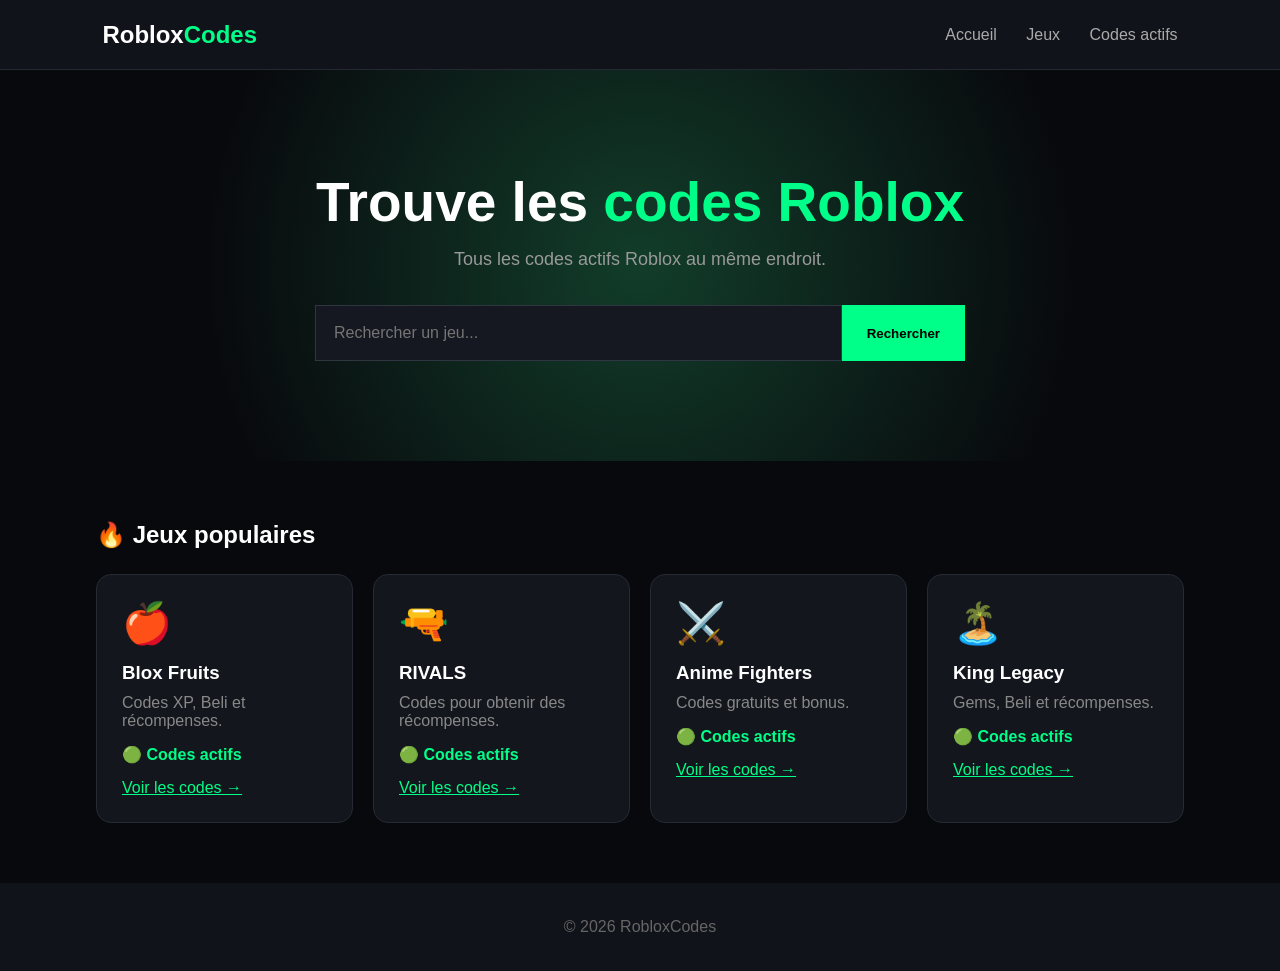
<file: index.html>
<!DOCTYPE html>
<html lang="fr">

<head>

    <meta charset="UTF-8">

    <meta name="viewport" content="width=device-width, initial-scale=1.0">

    <title>RobloxCodes - Codes Roblox</title>

    <link rel="stylesheet" href="style.css">

    <script src="script.js" defer></script>

</head>


<body>


<!-- NAVIGATION -->

<nav>

    <div class="logo">
        Roblox<span>Codes</span>
    </div>


    <div>

        <a href="index.html">
            Accueil
        </a>

        <a href="#games">
            Jeux
        </a>

        <a href="codes.html">
            Codes actifs
        </a>

    </div>

</nav>



<!-- HERO -->

<section class="hero">

    <h1>
        Trouve les <span>codes Roblox</span>
    </h1>


    <p>
        Tous les codes actifs Roblox au même endroit.
    </p>


    <!-- RECHERCHE -->

    <div class="search">

        <input
            type="text"
            placeholder="Rechercher un jeu..."
            id="searchInput"
        >


        <button>
            Rechercher
        </button>

    </div>

</section>



<!-- JEUX -->

<main class="container" id="games">


    <h2 class="title">
        🔥 Jeux populaires
    </h2>



    <div class="games">


        <!-- BLOX FRUITS -->

        <div class="game">

            <div class="icon">
                🍎
            </div>


            <h3>
                Blox Fruits
            </h3>


            <p>
                Codes XP, Beli et récompenses.
            </p>


            <div class="active">
                🟢 Codes actifs
            </div>


            <a
                href="games/blox-fruits.html"
                style="display:block; margin-top:15px; color:#00ff88;"
            >
                Voir les codes →
            </a>

        </div>



        <!-- RIVALS -->

        <div class="game">

            <div class="icon">
                🔫
            </div>


            <h3>
                RIVALS
            </h3>


            <p>
                Codes pour obtenir des récompenses.
            </p>


            <div class="active">
                🟢 Codes actifs
            </div>


            <a
                href="games/rivals.html"
                style="display:block; margin-top:15px; color:#00ff88;"
            >
                Voir les codes →
            </a>

        </div>



        <!-- ANIME FIGHTERS -->

        <div class="game">

            <div class="icon">
                ⚔️
            </div>


            <h3>
                Anime Fighters
            </h3>


            <p>
                Codes gratuits et bonus.
            </p>


            <div class="active">
                🟢 Codes actifs
            </div>


            <a
                href="games/anime-fighters.html"
                style="display:block; margin-top:15px; color:#00ff88;"
            >
                Voir les codes →
            </a>

        </div>



        <!-- KING LEGACY -->

        <div class="game">

            <div class="icon">
                🏝️
            </div>


            <h3>
                King Legacy
            </h3>


            <p>
                Gems, Beli et récompenses.
            </p>


            <div class="active">
                🟢 Codes actifs
            </div>


            <a
                href="games/king-legacy.html"
                style="display:block; margin-top:15px; color:#00ff88;"
            >
                Voir les codes →
            </a>

        </div>


    </div>


</main>



<!-- FOOTER -->

<footer>

    © 2026 RobloxCodes

</footer>


</body>

</html>
</file>
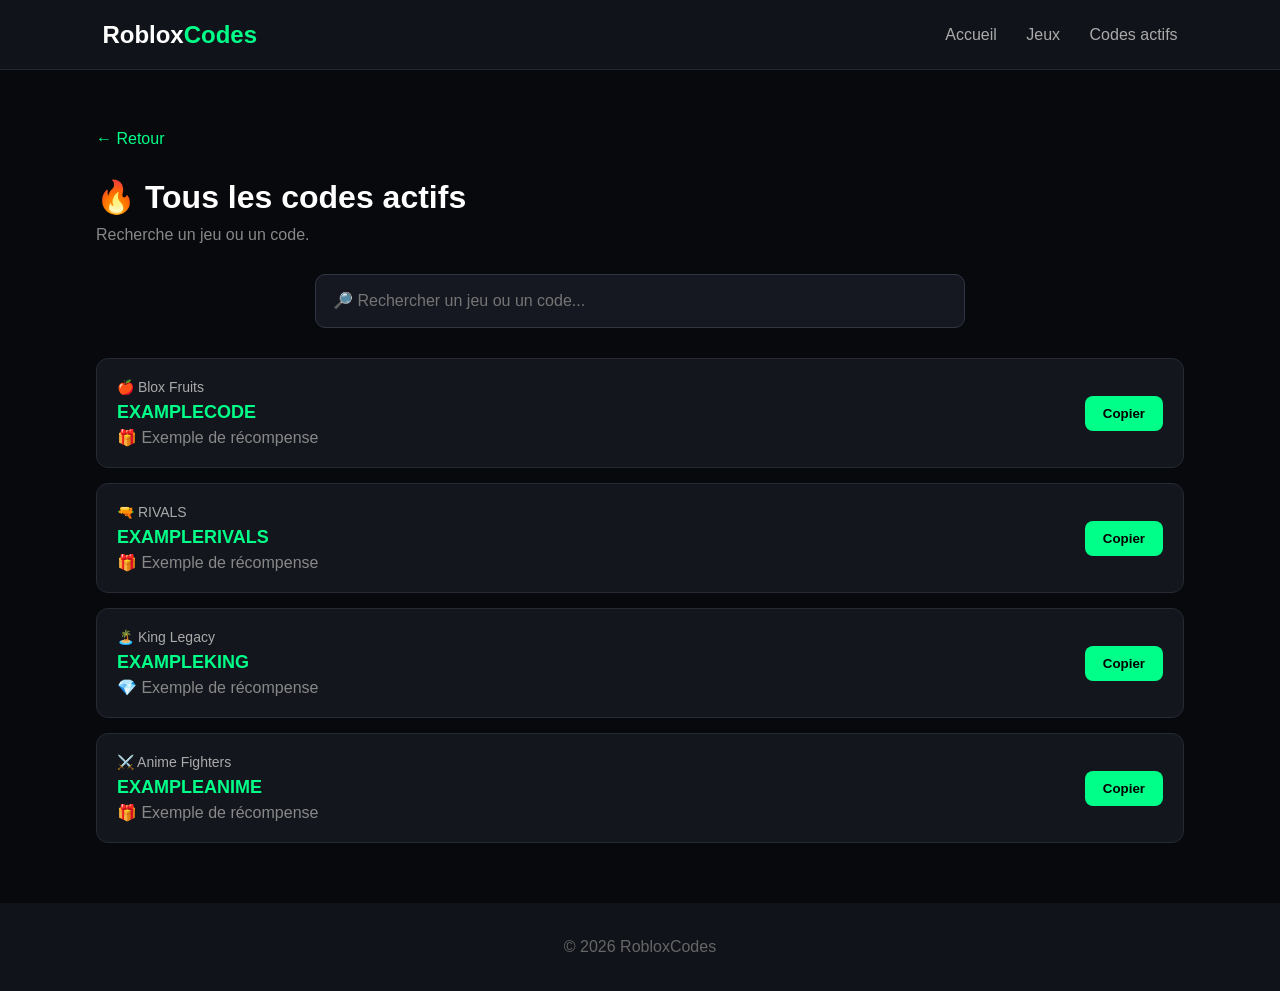
<file: codes.html>
<!DOCTYPE html>
<html lang="fr">

<head>

    <meta charset="UTF-8">

    <meta name="viewport" content="width=device-width, initial-scale=1.0">

    <title>Tous les codes - RobloxCodes</title>

    <link rel="stylesheet" href="style.css">

    <style>

        .codes-search {
            width: 100%;
            max-width: 650px;
            margin: 30px auto;
            display: flex;
        }

        .codes-search input {
            flex: 1;
            padding: 17px;
            background: #151820;
            border: 1px solid #303641;
            color: white;
            outline: none;
            font-size: 16px;
            border-radius: 10px;
        }

        .codes-list {
            display: grid;
            gap: 15px;
            margin-top: 30px;
        }

        .code {
            background: #13161d;
            border: 1px solid #252a34;
            border-radius: 12px;
            padding: 20px;

            display: flex;
            justify-content: space-between;
            align-items: center;
        }

        .game-name {
            color: #aaa;
            font-size: 14px;
            margin-bottom: 7px;
        }

        .code-name {
            color: #00ff88;
            font-weight: bold;
            font-size: 18px;
        }

        .reward {
            color: #888;
            margin-top: 5px;
        }

        .copy {
            background: #00ff88;
            border: none;
            padding: 10px 18px;
            border-radius: 8px;
            cursor: pointer;
            font-weight: bold;
        }

        .copy:hover {
            transform: scale(1.05);
        }

        .back {
            display: inline-block;
            margin-bottom: 30px;
            color: #00ff88;
            text-decoration: none;
        }

        .no-results {
            display: none;
            text-align: center;
            color: #777;
            padding: 30px;
        }

    </style>

</head>


<body>


<!-- NAVIGATION -->

<nav>

    <div class="logo">
        Roblox<span>Codes</span>
    </div>


    <div>

        <a href="index.html">
            Accueil
        </a>

        <a href="index.html#games">
            Jeux
        </a>

        <a href="codes.html">
            Codes actifs
        </a>

    </div>

</nav>



<!-- CONTENU -->

<main class="container">


    <a class="back" href="index.html">
        ← Retour
    </a>


    <h1>
        🔥 Tous les codes actifs
    </h1>


    <p style="color:#888; margin-top:10px;">
        Recherche un jeu ou un code.
    </p>



    <!-- RECHERCHE -->

    <div class="codes-search">

        <input
            type="text"
            id="codeSearch"
            placeholder="🔎 Rechercher un jeu ou un code..."
        >

    </div>



    <!-- CODES -->

    <div class="codes-list" id="codesList">


        <!-- BLOX FRUITS -->

        <div class="code">

            <div>

                <div class="game-name">
                    🍎 Blox Fruits
                </div>

                <div class="code-name">
                    EXAMPLECODE
                </div>

                <div class="reward">
                    🎁 Exemple de récompense
                </div>

            </div>


            <button
                class="copy"
                onclick="copyCode('EXAMPLECODE')">

                Copier

            </button>

        </div>



        <!-- RIVALS -->

        <div class="code">

            <div>

                <div class="game-name">
                    🔫 RIVALS
                </div>

                <div class="code-name">
                    EXAMPLERIVALS
                </div>

                <div class="reward">
                    🎁 Exemple de récompense
                </div>

            </div>


            <button
                class="copy"
                onclick="copyCode('EXAMPLERIVALS')">

                Copier

            </button>

        </div>



        <!-- KING LEGACY -->

        <div class="code">

            <div>

                <div class="game-name">
                    🏝️ King Legacy
                </div>

                <div class="code-name">
                    EXAMPLEKING
                </div>

                <div class="reward">
                    💎 Exemple de récompense
                </div>

            </div>


            <button
                class="copy"
                onclick="copyCode('EXAMPLEKING')">

                Copier

            </button>

        </div>



        <!-- ANIME FIGHTERS -->

        <div class="code">

            <div>

                <div class="game-name">
                    ⚔️ Anime Fighters
                </div>

                <div class="code-name">
                    EXAMPLEANIME
                </div>

                <div class="reward">
                    🎁 Exemple de récompense
                </div>

            </div>


            <button
                class="copy"
                onclick="copyCode('EXAMPLEANIME')">

                Copier

            </button>

        </div>


    </div>


    <div class="no-results" id="noResults">
        😕 Aucun code trouvé.
    </div>


</main>



<footer>

    © 2026 RobloxCodes

</footer>



<script>

const searchInput = document.getElementById("codeSearch");

const codeCards = document.querySelectorAll(".code");

const noResults = document.getElementById("noResults");


searchInput.addEventListener("input", function () {

    const search = searchInput.value.toLowerCase().trim();

    let found = 0;


    codeCards.forEach(function (card) {

        const gameName =
            card.querySelector(".game-name")
            .textContent
            .toLowerCase();

        const codeName =
            card.querySelector(".code-name")
            .textContent
            .toLowerCase();


        if (
            gameName.includes(search) ||
            codeName.includes(search)
        ) {

            card.style.display = "flex";

            found++;

        } else {

            card.style.display = "none";

        }

    });


    if (found === 0) {

        noResults.style.display = "block";

    } else {

        noResults.style.display = "none";

    }

});



function copyCode(code) {

    navigator.clipboard.writeText(code);

    alert("Code copié : " + code);

}

</script>


</body>

</html>
</file>
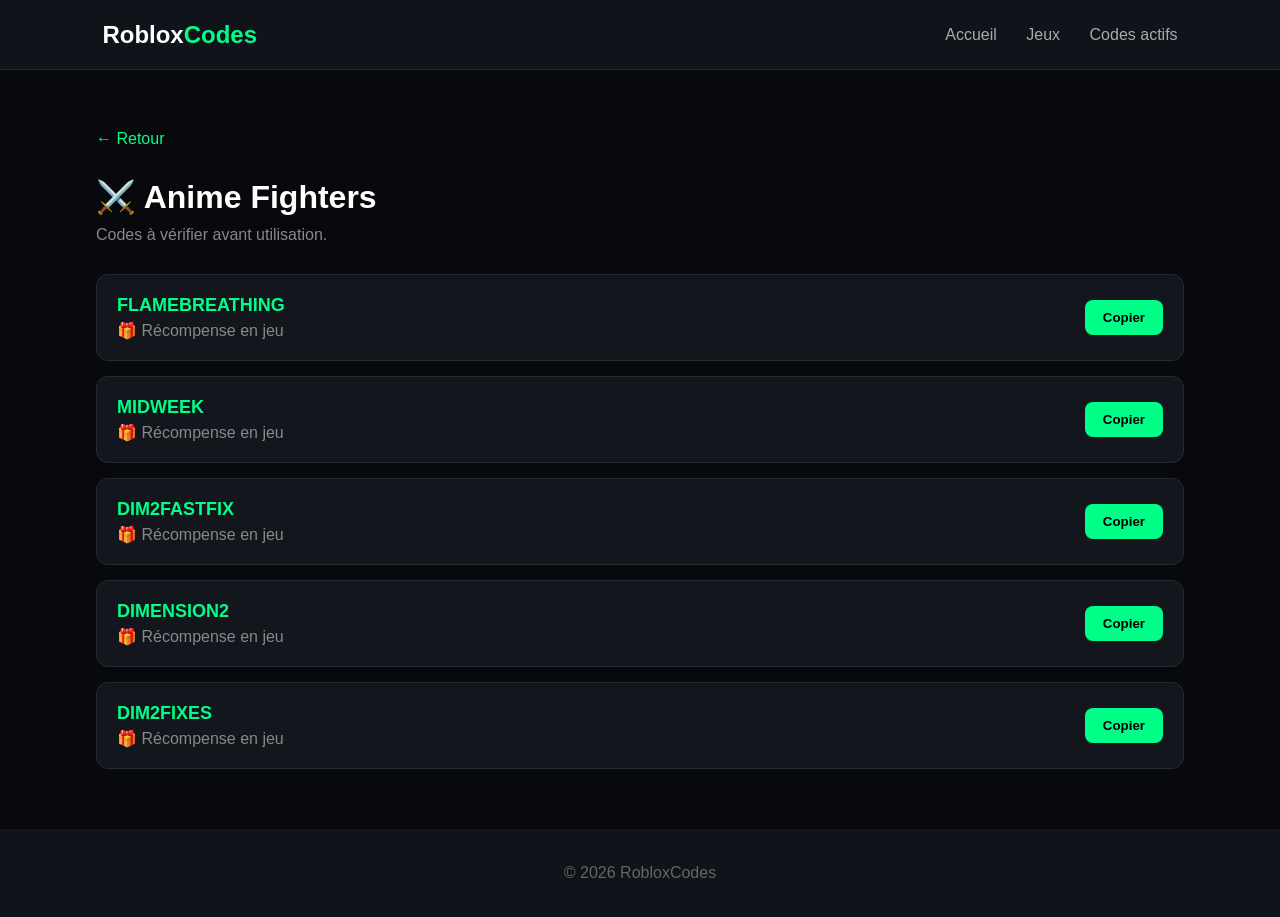
<file: games/anime-fighters.html>
<!DOCTYPE html>
<html lang="fr">

<head>

    <meta charset="UTF-8">

    <meta name="viewport" content="width=device-width, initial-scale=1.0">

    <title>Anime Fighters - Codes Roblox</title>

    <link rel="stylesheet" href="../style.css">

    <style>

        .codes-list {
            display: grid;
            gap: 15px;
            margin-top: 30px;
        }

        .code {
            background: #13161d;
            border: 1px solid #252a34;
            border-radius: 12px;
            padding: 20px;

            display: flex;
            justify-content: space-between;
            align-items: center;
        }

        .code-name {
            color: #00ff88;
            font-weight: bold;
            font-size: 18px;
        }

        .reward {
            color: #888;
            margin-top: 5px;
        }

        .copy {
            background: #00ff88;
            border: none;
            padding: 10px 18px;
            border-radius: 8px;
            cursor: pointer;
            font-weight: bold;
        }

        .copy:hover {
            transform: scale(1.05);
        }

        .back {
            display: inline-block;
            margin-bottom: 30px;
            color: #00ff88;
            text-decoration: none;
        }

    </style>

</head>


<body>


<!-- NAVIGATION -->

<nav>

    <div class="logo">
        Roblox<span>Codes</span>
    </div>

    <div>

        <a href="../index.html">
            Accueil
        </a>

        <a href="../index.html#games">
            Jeux
        </a>

        <a href="../codes.html">
            Codes actifs
        </a>

    </div>

</nav>



<!-- CONTENU -->

<main class="container">


    <a class="back" href="../index.html">
        ← Retour
    </a>


    <h1>
        ⚔️ Anime Fighters
    </h1>


    <p style="color:#888; margin-top:10px;">
        Codes à vérifier avant utilisation.
    </p>



    <!-- CODES -->

    <div class="codes-list">


        <!-- CODE 1 -->

        <div class="code">

            <div>

                <div class="code-name">
                    FLAMEBREATHING
                </div>

                <div class="reward">
                    🎁 Récompense en jeu
                </div>

            </div>


            <button
                class="copy"
                onclick="copyCode('FLAMEBREATHING')">

                Copier

            </button>

        </div>



        <!-- CODE 2 -->

        <div class="code">

            <div>

                <div class="code-name">
                    MIDWEEK
                </div>

                <div class="reward">
                    🎁 Récompense en jeu
                </div>

            </div>


            <button
                class="copy"
                onclick="copyCode('MIDWEEK')">

                Copier

            </button>

        </div>



        <!-- CODE 3 -->

        <div class="code">

            <div>

                <div class="code-name">
                    DIM2FASTFIX
                </div>

                <div class="reward">
                    🎁 Récompense en jeu
                </div>

            </div>


            <button
                class="copy"
                onclick="copyCode('DIM2FASTFIX')">

                Copier

            </button>

        </div>



        <!-- CODE 4 -->

        <div class="code">

            <div>

                <div class="code-name">
                    DIMENSION2
                </div>

                <div class="reward">
                    🎁 Récompense en jeu
                </div>

            </div>


            <button
                class="copy"
                onclick="copyCode('DIMENSION2')">

                Copier

            </button>

        </div>



        <!-- CODE 5 -->

        <div class="code">

            <div>

                <div class="code-name">
                    DIM2FIXES
                </div>

                <div class="reward">
                    🎁 Récompense en jeu
                </div>

            </div>


            <button
                class="copy"
                onclick="copyCode('DIM2FIXES')">

                Copier

            </button>

        </div>


    </div>


</main>



<!-- FOOTER -->

<footer>

    © 2026 RobloxCodes

</footer>



<script>

function copyCode(code) {

    navigator.clipboard.writeText(code);

    alert("Code copié : " + code);

}

</script>


</body>

</html>
</file>
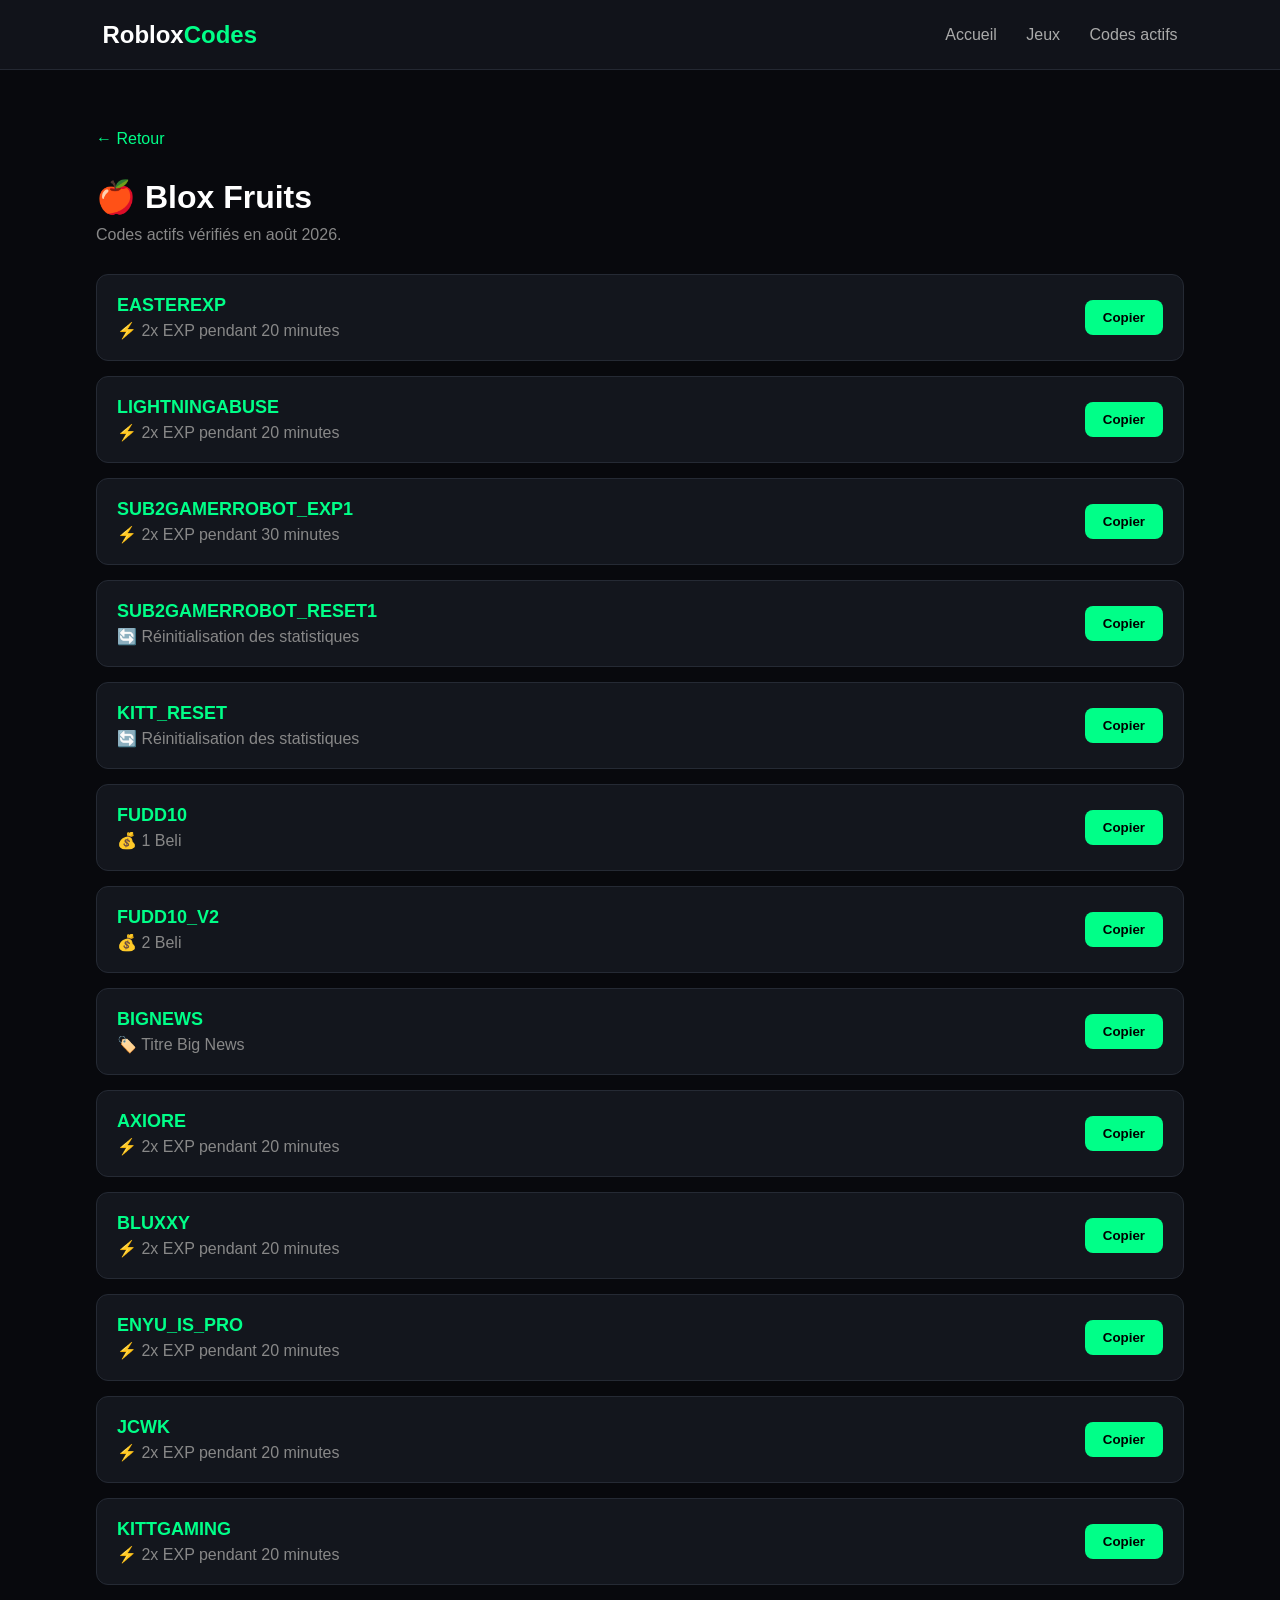
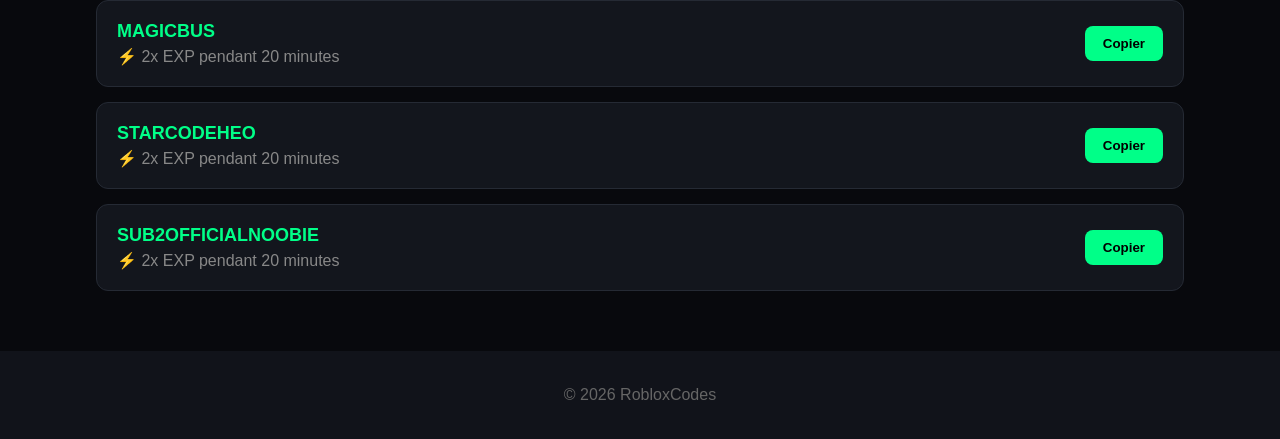
<file: games/blox-fruits.html>
<!DOCTYPE html>
<html lang="fr">
<head>
    <meta charset="UTF-8">
    <meta name="viewport" content="width=device-width, initial-scale=1.0">

    <title>Blox Fruits - Codes Roblox</title>

    <link rel="stylesheet" href="../style.css">

    <style>
        .codes-list {
            display: grid;
            gap: 15px;
            margin-top: 30px;
        }

        .code {
            background: #13161d;
            border: 1px solid #252a34;
            border-radius: 12px;
            padding: 20px;
            display: flex;
            justify-content: space-between;
            align-items: center;
        }

        .code-name {
            color: #00ff88;
            font-weight: bold;
            font-size: 18px;
        }

        .reward {
            color: #888;
            margin-top: 5px;
        }

        .copy {
            background: #00ff88;
            border: none;
            padding: 10px 18px;
            border-radius: 8px;
            cursor: pointer;
            font-weight: bold;
        }

        .back {
            display: inline-block;
            margin-bottom: 30px;
            color: #00ff88;
            text-decoration: none;
        }
    </style>
</head>

<body>

<nav>
    <div class="logo">
        Roblox<span>Codes</span>
    </div>

    <div>
        <a href="../index.html">Accueil</a>
        <a href="../index.html#games">Jeux</a>
        <a href="../codes.html">Codes actifs</a>
    </div>
</nav>

<main class="container">

    <a class="back" href="../index.html">
        ← Retour
    </a>

    <h1>🍎 Blox Fruits</h1>

    <p style="color:#888; margin-top:10px;">
        Codes actifs vérifiés en août 2026.
    </p>

    <div class="codes-list">

        <div class="code">
            <div>
                <div class="code-name">EASTEREXP</div>
                <div class="reward">⚡ 2x EXP pendant 20 minutes</div>
            </div>
            <button class="copy" onclick="copyCode('EASTEREXP')">Copier</button>
        </div>

        <div class="code">
            <div>
                <div class="code-name">LIGHTNINGABUSE</div>
                <div class="reward">⚡ 2x EXP pendant 20 minutes</div>
            </div>
            <button class="copy" onclick="copyCode('LIGHTNINGABUSE')">Copier</button>
        </div>

        <div class="code">
            <div>
                <div class="code-name">SUB2GAMERROBOT_EXP1</div>
                <div class="reward">⚡ 2x EXP pendant 30 minutes</div>
            </div>
            <button class="copy" onclick="copyCode('SUB2GAMERROBOT_EXP1')">Copier</button>
        </div>

        <div class="code">
            <div>
                <div class="code-name">SUB2GAMERROBOT_RESET1</div>
                <div class="reward">🔄 Réinitialisation des statistiques</div>
            </div>
            <button class="copy" onclick="copyCode('SUB2GAMERROBOT_RESET1')">Copier</button>
        </div>

        <div class="code">
            <div>
                <div class="code-name">KITT_RESET</div>
                <div class="reward">🔄 Réinitialisation des statistiques</div>
            </div>
            <button class="copy" onclick="copyCode('KITT_RESET')">Copier</button>
        </div>

        <div class="code">
            <div>
                <div class="code-name">FUDD10</div>
                <div class="reward">💰 1 Beli</div>
            </div>
            <button class="copy" onclick="copyCode('FUDD10')">Copier</button>
        </div>

        <div class="code">
            <div>
                <div class="code-name">FUDD10_V2</div>
                <div class="reward">💰 2 Beli</div>
            </div>
            <button class="copy" onclick="copyCode('FUDD10_V2')">Copier</button>
        </div>

        <div class="code">
            <div>
                <div class="code-name">BIGNEWS</div>
                <div class="reward">🏷️ Titre Big News</div>
            </div>
            <button class="copy" onclick="copyCode('BIGNEWS')">Copier</button>
        </div>

        <div class="code">
            <div>
                <div class="code-name">AXIORE</div>
                <div class="reward">⚡ 2x EXP pendant 20 minutes</div>
            </div>
            <button class="copy" onclick="copyCode('AXIORE')">Copier</button>
        </div>

        <div class="code">
            <div>
                <div class="code-name">BLUXXY</div>
                <div class="reward">⚡ 2x EXP pendant 20 minutes</div>
            </div>
            <button class="copy" onclick="copyCode('BLUXXY')">Copier</button>
        </div>

        <div class="code">
            <div>
                <div class="code-name">ENYU_IS_PRO</div>
                <div class="reward">⚡ 2x EXP pendant 20 minutes</div>
            </div>
            <button class="copy" onclick="copyCode('ENYU_IS_PRO')">Copier</button>
        </div>

        <div class="code">
            <div>
                <div class="code-name">JCWK</div>
                <div class="reward">⚡ 2x EXP pendant 20 minutes</div>
            </div>
            <button class="copy" onclick="copyCode('JCWK')">Copier</button>
        </div>

        <div class="code">
            <div>
                <div class="code-name">KITTGAMING</div>
                <div class="reward">⚡ 2x EXP pendant 20 minutes</div>
            </div>
            <button class="copy" onclick="copyCode('KITTGAMING')">Copier</button>
        </div>

        <div class="code">
            <div>
                <div class="code-name">MAGICBUS</div>
                <div class="reward">⚡ 2x EXP pendant 20 minutes</div>
            </div>
            <button class="copy" onclick="copyCode('MAGICBUS')">Copier</button>
        </div>

        <div class="code">
            <div>
                <div class="code-name">STARCODEHEO</div>
                <div class="reward">⚡ 2x EXP pendant 20 minutes</div>
            </div>
            <button class="copy" onclick="copyCode('STARCODEHEO')">Copier</button>
        </div>

        <div class="code">
            <div>
                <div class="code-name">SUB2OFFICIALNOOBIE</div>
                <div class="reward">⚡ 2x EXP pendant 20 minutes</div>
            </div>
            <button class="copy" onclick="copyCode('SUB2OFFICIALNOOBIE')">Copier</button>
        </div>

    </div>
</main>

<footer>
    © 2026 RobloxCodes
</footer>

<script>
function copyCode(code) {
    navigator.clipboard.writeText(code);
    alert("Code copié : " + code);
}
</script>

</body>
</html>
</file>
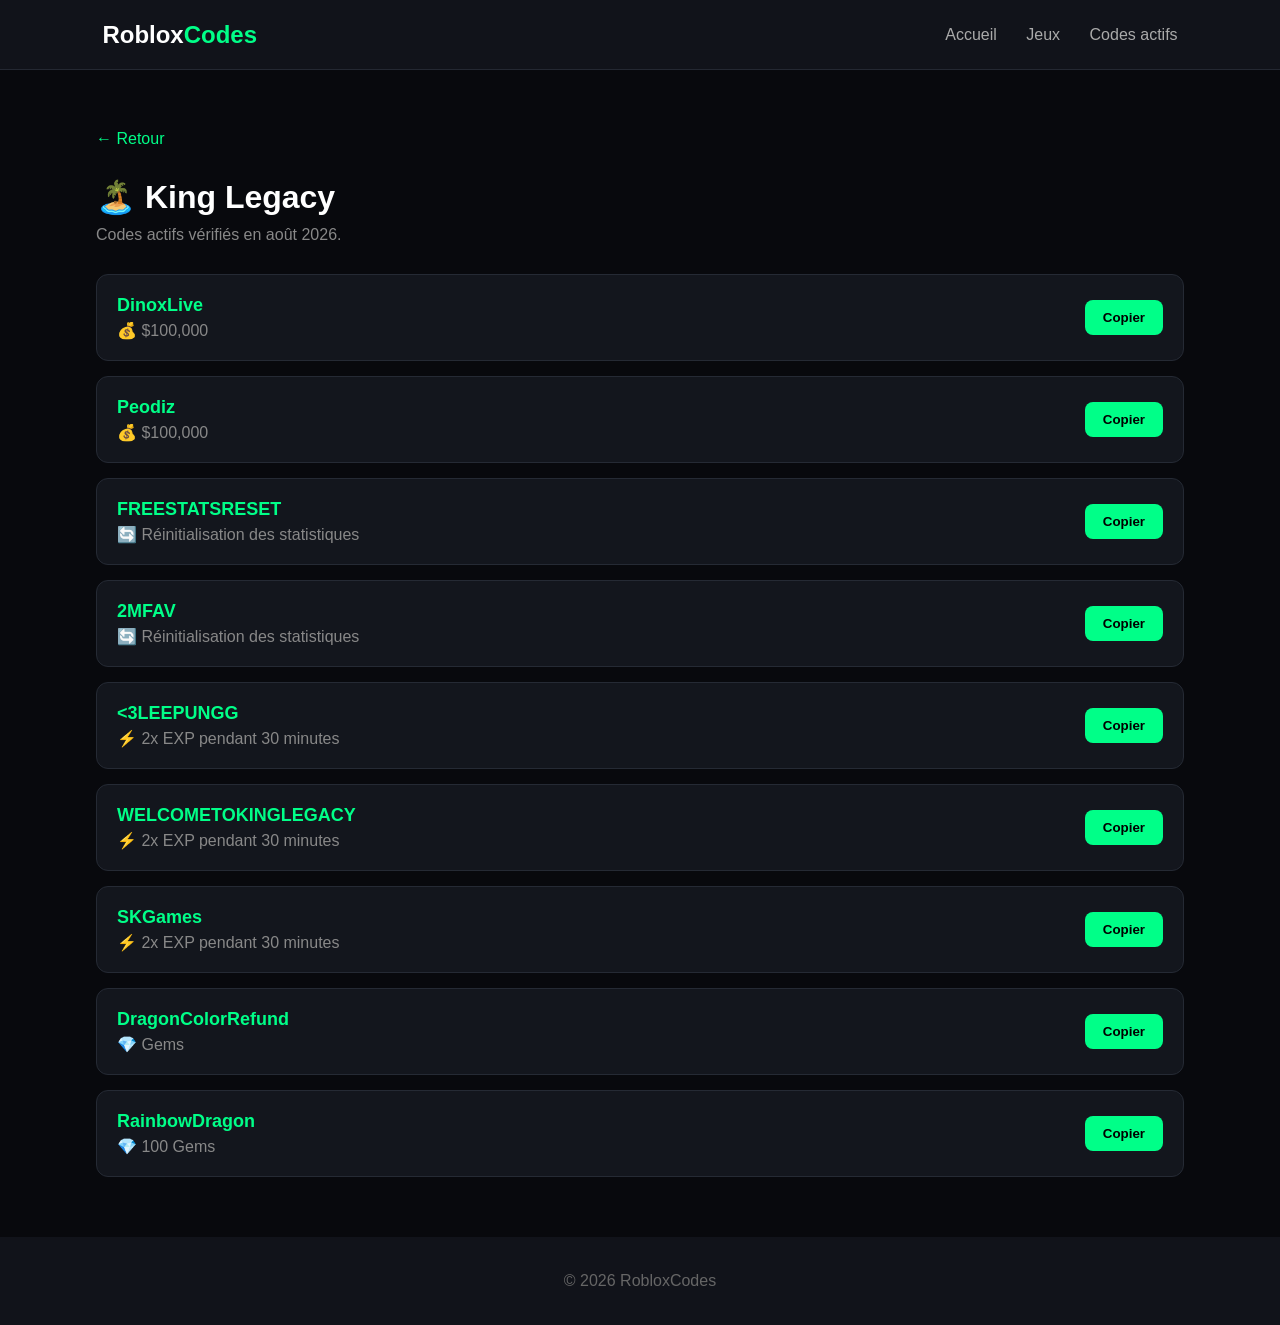
<file: games/king-legacy.html>
<!DOCTYPE html>
<html lang="fr">
<head>
    <meta charset="UTF-8">
    <meta name="viewport" content="width=device-width, initial-scale=1.0">

    <title>King Legacy - Codes Roblox</title>

    <link rel="stylesheet" href="../style.css">

    <style>
        .codes-list {
            display: grid;
            gap: 15px;
            margin-top: 30px;
        }

        .code {
            background: #13161d;
            border: 1px solid #252a34;
            border-radius: 12px;
            padding: 20px;
            display: flex;
            justify-content: space-between;
            align-items: center;
        }

        .code-name {
            color: #00ff88;
            font-weight: bold;
            font-size: 18px;
        }

        .reward {
            color: #888;
            margin-top: 5px;
        }

        .copy {
            background: #00ff88;
            border: none;
            padding: 10px 18px;
            border-radius: 8px;
            cursor: pointer;
            font-weight: bold;
        }

        .back {
            display: inline-block;
            margin-bottom: 30px;
            color: #00ff88;
            text-decoration: none;
        }
    </style>
</head>

<body>

<nav>
    <div class="logo">
        Roblox<span>Codes</span>
    </div>

    <div>
        <a href="../index.html">Accueil</a>
        <a href="../index.html#games">Jeux</a>
        <a href="../codes.html">Codes actifs</a>
    </div>
</nav>

<main class="container">

    <a class="back" href="../index.html">
        ← Retour
    </a>

    <h1>🏝️ King Legacy</h1>

    <p style="color:#888; margin-top:10px;">
        Codes actifs vérifiés en août 2026.
    </p>

    <div class="codes-list">

        <div class="code">
            <div>
                <div class="code-name">DinoxLive</div>
                <div class="reward">💰 $100,000</div>
            </div>
            <button class="copy" onclick="copyCode('DinoxLive')">Copier</button>
        </div>

        <div class="code">
            <div>
                <div class="code-name">Peodiz</div>
                <div class="reward">💰 $100,000</div>
            </div>
            <button class="copy" onclick="copyCode('Peodiz')">Copier</button>
        </div>

        <div class="code">
            <div>
                <div class="code-name">FREESTATSRESET</div>
                <div class="reward">🔄 Réinitialisation des statistiques</div>
            </div>
            <button class="copy" onclick="copyCode('FREESTATSRESET')">Copier</button>
        </div>

        <div class="code">
            <div>
                <div class="code-name">2MFAV</div>
                <div class="reward">🔄 Réinitialisation des statistiques</div>
            </div>
            <button class="copy" onclick="copyCode('2MFAV')">Copier</button>
        </div>

        <div class="code">
            <div>
                <div class="code-name">&lt;3LEEPUNGG</div>
                <div class="reward">⚡ 2x EXP pendant 30 minutes</div>
            </div>
            <button class="copy" onclick="copyCode('<3LEEPUNGG')">Copier</button>
        </div>

        <div class="code">
            <div>
                <div class="code-name">WELCOMETOKINGLEGACY</div>
                <div class="reward">⚡ 2x EXP pendant 30 minutes</div>
            </div>
            <button class="copy" onclick="copyCode('WELCOMETOKINGLEGACY')">Copier</button>
        </div>

        <div class="code">
            <div>
                <div class="code-name">SKGames</div>
                <div class="reward">⚡ 2x EXP pendant 30 minutes</div>
            </div>
            <button class="copy" onclick="copyCode('SKGames')">Copier</button>
        </div>

        <div class="code">
            <div>
                <div class="code-name">DragonColorRefund</div>
                <div class="reward">💎 Gems</div>
            </div>
            <button class="copy" onclick="copyCode('DragonColorRefund')">Copier</button>
        </div>

        <div class="code">
            <div>
                <div class="code-name">RainbowDragon</div>
                <div class="reward">💎 100 Gems</div>
            </div>
            <button class="copy" onclick="copyCode('RainbowDragon')">Copier</button>
        </div>

    </div>
</main>

<footer>
    © 2026 RobloxCodes
</footer>

<script>
function copyCode(code) {
    navigator.clipboard.writeText(code);
    alert("Code copié : " + code);
}
</script>

</body>
</html>
</file>
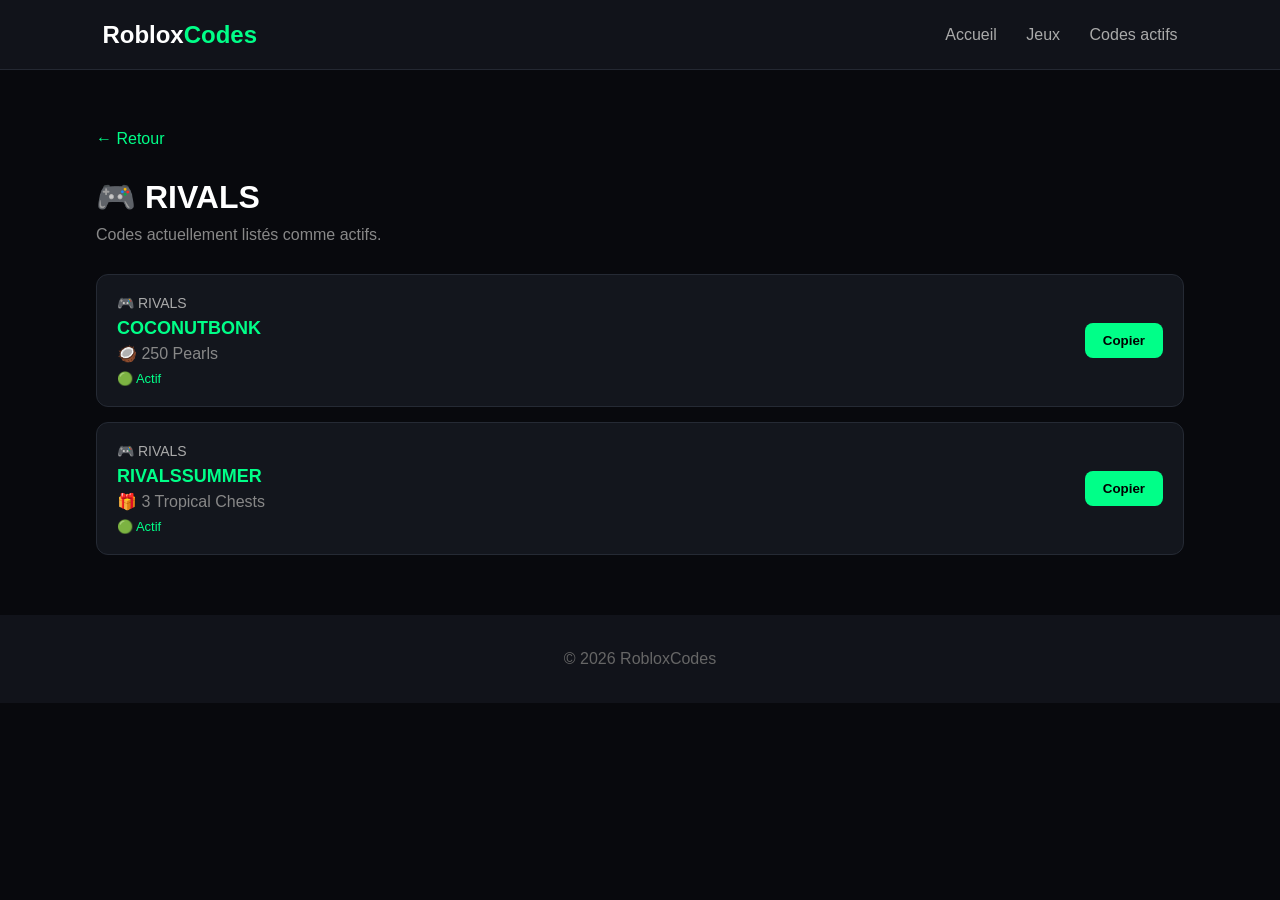
<file: games/rivals.html>
<!DOCTYPE html>
<html lang="fr">

<head>
    <meta charset="UTF-8">
    <meta name="viewport" content="width=device-width, initial-scale=1.0">

    <title>RIVALS - RobloxCodes</title>

    <link rel="stylesheet" href="../style.css">

    <style>
        .codes-list {
            display: grid;
            gap: 15px;
            margin-top: 30px;
        }

        .code {
            background: #13161d;
            border: 1px solid #252a34;
            border-radius: 12px;
            padding: 20px;

            display: flex;
            justify-content: space-between;
            align-items: center;
        }

        .game-name {
            color: #aaa;
            font-size: 14px;
            margin-bottom: 7px;
        }

        .code-name {
            color: #00ff88;
            font-weight: bold;
            font-size: 18px;
        }

        .reward {
            color: #888;
            margin-top: 5px;
        }

        .status {
            color: #00ff88;
            font-size: 13px;
            margin-top: 8px;
        }

        .copy {
            background: #00ff88;
            border: none;
            padding: 10px 18px;
            border-radius: 8px;
            cursor: pointer;
            font-weight: bold;
        }

        .copy:hover {
            transform: scale(1.05);
        }

        .back {
            display: inline-block;
            margin-bottom: 30px;
            color: #00ff88;
            text-decoration: none;
        }
    </style>
</head>

<body>

<nav>

    <div class="logo">
        Roblox<span>Codes</span>
    </div>

    <div>
        <a href="../index.html">Accueil</a>
        <a href="../index.html#games">Jeux</a>
        <a href="../codes.html">Codes actifs</a>
    </div>

</nav>


<main class="container">

    <a class="back" href="../index.html">
        ← Retour
    </a>

    <h1>🎮 RIVALS</h1>

    <p style="color:#888; margin-top:10px;">
        Codes actuellement listés comme actifs.
    </p>


    <div class="codes-list">


        <!-- COCONUTBONK -->

        <div class="code">

            <div>

                <div class="game-name">
                    🎮 RIVALS
                </div>

                <div class="code-name">
                    COCONUTBONK
                </div>

                <div class="reward">
                    🥥 250 Pearls
                </div>

                <div class="status">
                    🟢 Actif
                </div>

            </div>

            <button
                class="copy"
                onclick="copyCode('COCONUTBONK')">

                Copier

            </button>

        </div>


        <!-- RIVALSSUMMER -->

        <div class="code">

            <div>

                <div class="game-name">
                    🎮 RIVALS
                </div>

                <div class="code-name">
                    RIVALSSUMMER
                </div>

                <div class="reward">
                    🎁 3 Tropical Chests
                </div>

                <div class="status">
                    🟢 Actif
                </div>

            </div>

            <button
                class="copy"
                onclick="copyCode('RIVALSSUMMER')">

                Copier

            </button>

        </div>


    </div>

</main>


<footer>
    © 2026 RobloxCodes
</footer>


<script>

function copyCode(code) {

    navigator.clipboard.writeText(code);

    alert("Code copié : " + code);

}

</script>

</body>

</html>
</file>
<file: style.css>
* {
    box-sizing: border-box;
    margin: 0;
    padding: 0;
    font-family: Arial, sans-serif;
}

body {
    background: #08090d;
    color: white;
}

/* NAVBAR */

nav {
    height: 70px;
    background: #11131a;
    display: flex;
    align-items: center;
    justify-content: space-between;
    padding: 0 8%;
    border-bottom: 1px solid #242832;
}

.logo {
    font-size: 24px;
    font-weight: bold;
}

.logo span {
    color: #00ff88;
}

nav a {
    color: #aaa;
    text-decoration: none;
    margin-left: 25px;
}

nav a:hover {
    color: #00ff88;
}

/* HERO */

.hero {
    text-align: center;
    padding: 100px 20px;
    background: radial-gradient(circle, #123d2a, #08090d 65%);
}

.hero h1 {
    font-size: 55px;
    margin-bottom: 15px;
}

.hero h1 span {
    color: #00ff88;
}

.hero p {
    color: #999;
    font-size: 18px;
    margin-bottom: 35px;
}

/* SEARCH */

.search {
    display: flex;
    max-width: 650px;
    margin: auto;
}

.search input {
    flex: 1;
    padding: 18px;
    background: #151820;
    border: 1px solid #303641;
    color: white;
    outline: none;
    font-size: 16px;
}

.search button {
    padding: 0 25px;
    background: #00ff88;
    border: none;
    font-weight: bold;
    cursor: pointer;
}

/* GAMES */

.container {
    width: 85%;
    max-width: 1200px;
    margin: 60px auto;
}

.title {
    margin-bottom: 25px;
}

.games {
    display: grid;
    grid-template-columns: repeat(auto-fit, minmax(220px, 1fr));
    gap: 20px;
}

.game {
    background: #13161d;
    border: 1px solid #252a34;
    border-radius: 15px;
    padding: 25px;
    transition: 0.2s;
}

.game:hover {
    transform: translateY(-5px);
    border-color: #00ff88;
}

.icon {
    font-size: 40px;
    margin-bottom: 15px;
}

.game p {
    color: #888;
    margin-top: 10px;
}

.active {
    color: #00ff88;
    margin-top: 15px;
    font-weight: bold;
}

/* FOOTER */

footer {
    text-align: center;
    padding: 35px;
    background: #11131a;
    color: #666;
}
</file>
